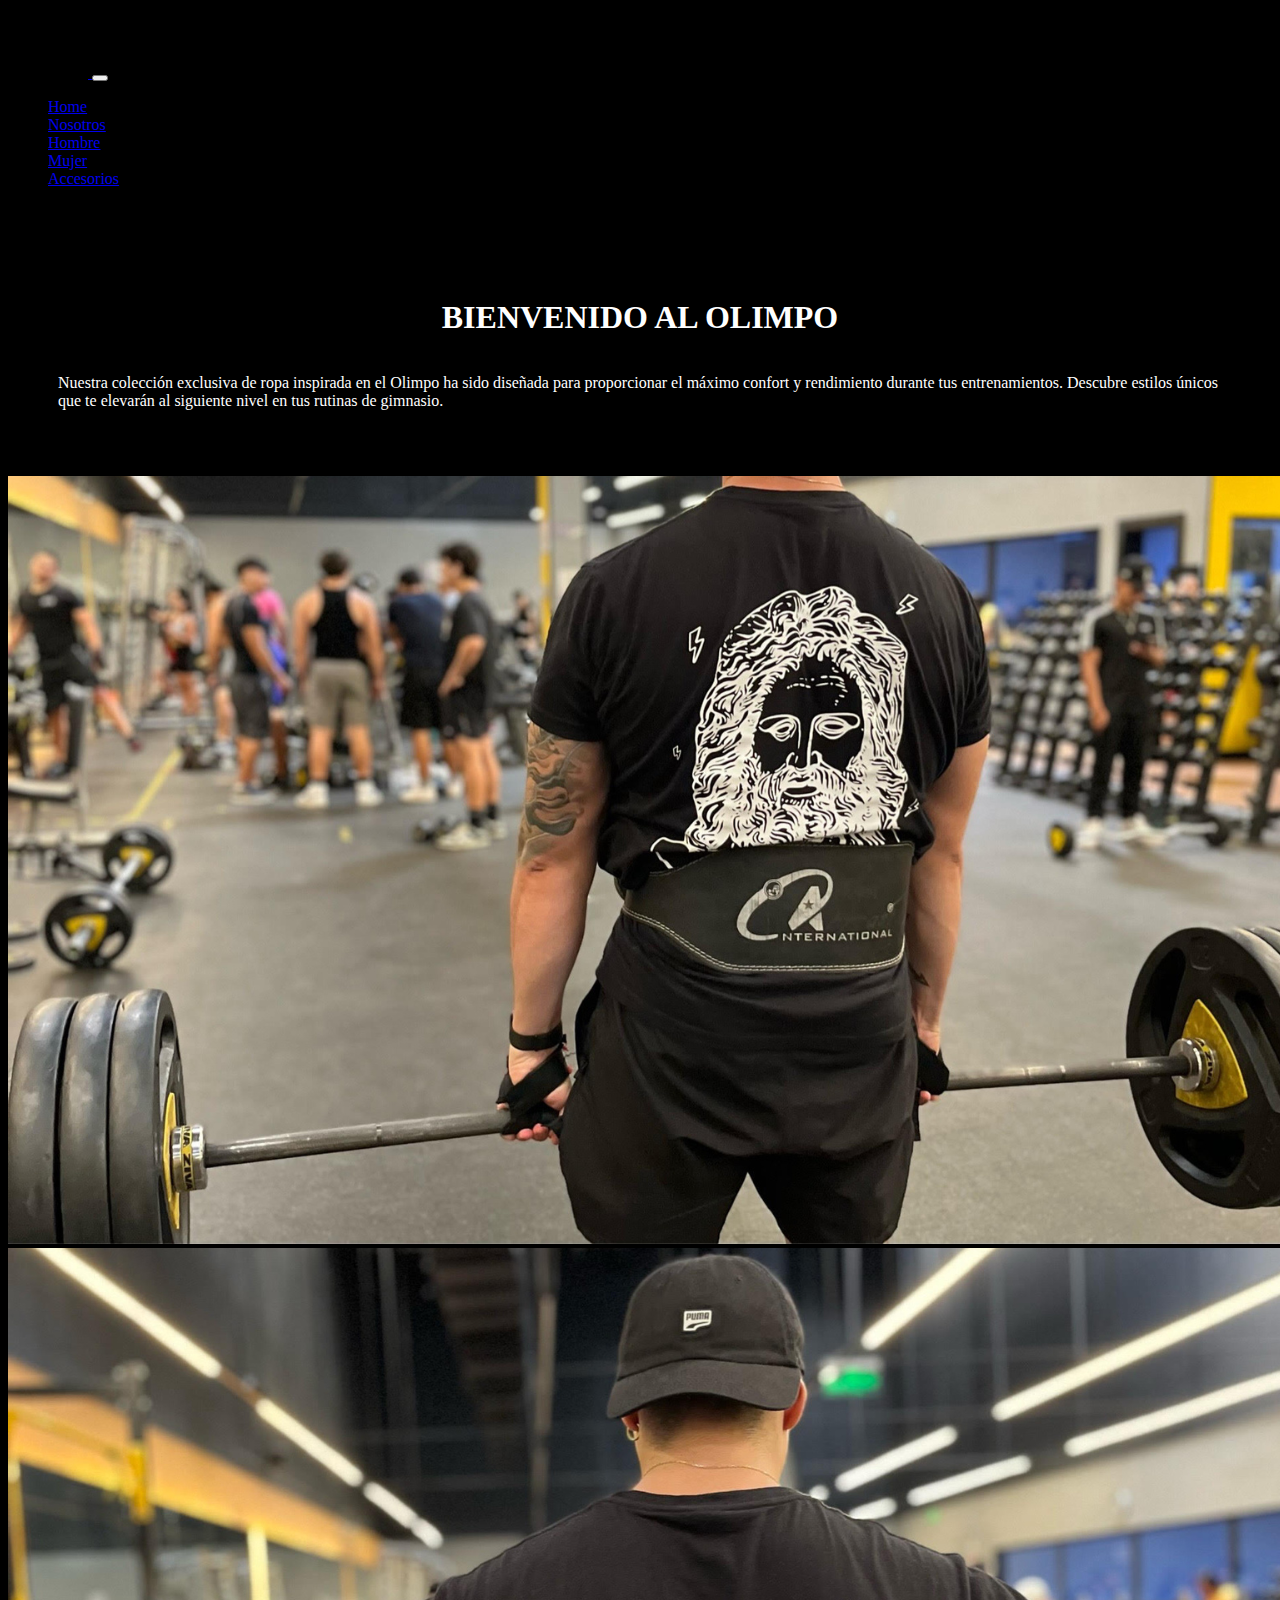
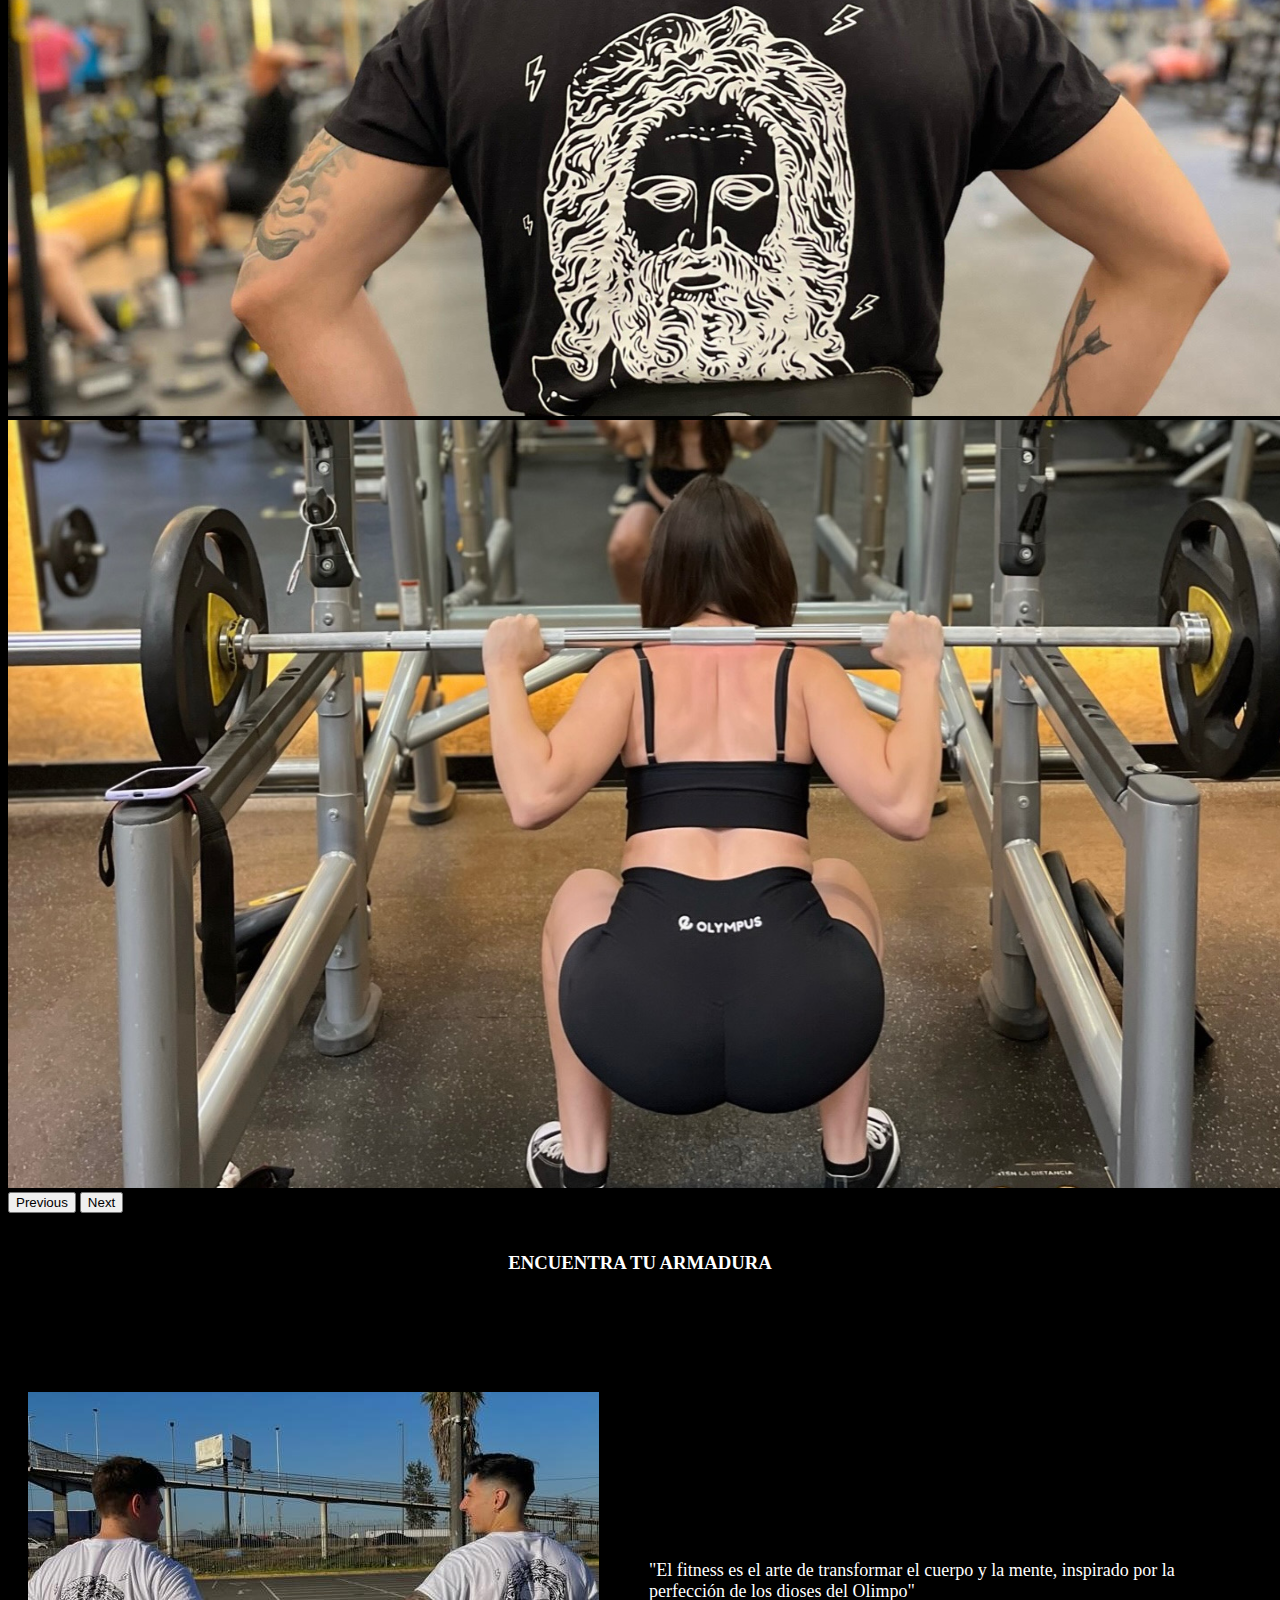
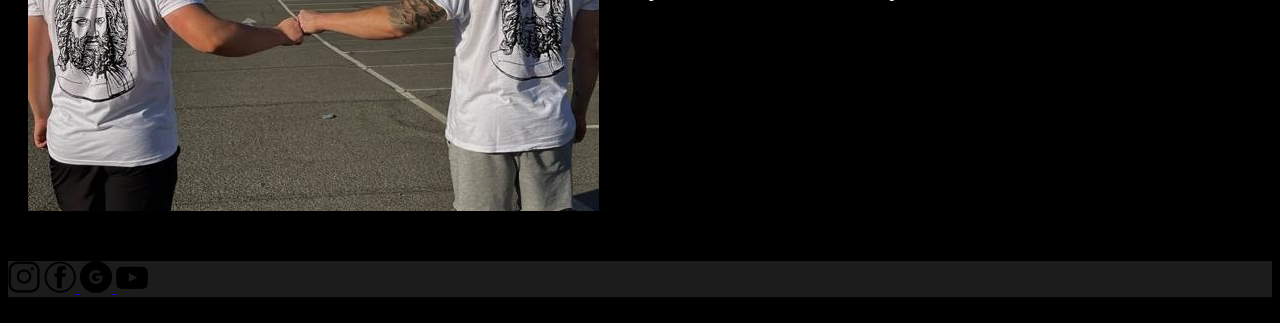
<file: index.html>
<!DOCTYPE html>
<html lang="en">
<head>
    <meta charset="UTF-8">
    <meta name="viewport" content="width=device-width, initial-scale=1.0">
    <title>Olympus</title>
    <meta name="description" content="Ropa enfocada para el deporte">
    <meta name="keywords" content="deporte, ropa, gym, estilo">
    <link rel="icon" href="./img/android-chrome-512x512.png">
    <!-- boostrap -->
    <link href="https://cdn.jsdelivr.net/npm/bootstrap@5.3.0/dist/css/bootstrap.min.css" rel="stylesheet" integrity="sha384-9ndCyUaIbzAi2FUVXJi0CjmCapSmO7SnpJef0486qhLnuZ2cdeRhO02iuK6FUUVM" crossorigin="anonymous">
    <link rel="stylesheet" href="./sass/main.css">
    <link
    rel="stylesheet"
    href="https://cdnjs.cloudflare.com/ajax/libs/animate.css/4.1.1/animate.min.css"
  />
 
  

</head>
<body class="fondo">
  <nav class="navbar navbar-expand-lg bg-body-tertiary">
    <div class="container-fluid">
      <a class="navbar-brand" href="#">
        <img src="./img/OLYMPUS EDITABLE-SIN SLOGAN FONOD TRANSPARENTE 1.png" alt="Logo Olympus" width="80" height="70">
      </a>
      <button class="navbar-toggler" type="button" data-bs-toggle="collapse" data-bs-target="#navbarSupportedContent" aria-controls="navbarSupportedContent" aria-expanded="false" aria-label="Toggle navigation">
        <span class="navbar-toggler-icon"></span>
      </button>
      <div class="collapse navbar-collapse" id="navbarSupportedContent">
        <ul class="navbar-nav me-auto mb-2 mb-lg-0">
          <li class="nav-item">
            <a class="nav-link active" aria-current="page" href="#">Home</a>
          </li>
          <li class="nav-item">
            <a class="nav-link" href="./pages/Nosotros.html">Nosotros</a>
          </li>
          <li class="nav-item">
            <a class="nav-link" href="./pages/Hombre.html">Hombre</a>
          </li>
          <li class="nav-item">
            <a class="nav-link" href="./pages/Mujer.html">Mujer</a>
          </li>
          <li class="nav-item">
            <a class="nav-link" href="./pages/Acesorios.html">Accesorios</a>
          </li>
          
        </ul>
      </div>
    </div>
  </nav>

  <div class="text-principal">
    <h1  class="animate__animated animate__fadeInDown"> BIENVENIDO AL OLIMPO</h1>
    <p>Nuestra colección exclusiva de ropa inspirada en el Olimpo ha sido diseñada para proporcionar el máximo confort y rendimiento durante tus entrenamientos. Descubre estilos únicos que te elevarán al siguiente nivel en tus rutinas de gimnasio.</p>
  </div>
  

  <div id="carouselExampleAutoplaying" class="carousel slide" data-bs-ride="carousel">
    <div class="carousel-inner">
      <div class="carousel-item active">
        <img src="./img/carrusel1.png" class="d-block w-100" alt="...">
      </div>
      <div class="carousel-item">
        <img src="img/carrusel2.png" class="d-block w-100" alt="...">
      </div>
      <div class="carousel-item">
        <img src="img/carrusel3.png" class="d-block w-100" alt="...">
      </div>
    </div>
    <button class="carousel-control-prev" type="button" data-bs-target="#carouselExampleAutoplaying" data-bs-slide="prev">
      <span class="carousel-control-prev-icon" aria-hidden="true"></span>
      <span class="visually-hidden">Previous</span>
    </button>
    <button class="carousel-control-next" type="button" data-bs-target="#carouselExampleAutoplaying" data-bs-slide="next">
      <span class="carousel-control-next-icon" aria-hidden="true"></span>
      <span class="visually-hidden">Next</span>
    </button>
  </div>
  <div class="titulo-polera-zeus">
    <h3>ENCUENTRA TU ARMADURA</h3>
  </div>
  <div class="polera-zeus">
    <div class="parrafo-polera">
      <p>"El fitness es el arte de transformar el cuerpo y la mente, inspirado por la perfección de los dioses del Olimpo"</p>
  
    </div>
    <img src="./img/polera-zeus.jpeg"
    class="animate__animated animate__fadeInDown" alt="">
  </div>
  <footer class="text-center" style="background-color: rgba(128, 126, 127, 0.219);">
    <div class="container p-0 pb-0">
      <section class="mb-0">
        
        <a class="btn btn-outline-light btn-floating m-1" href="https://instagram.com/olympuschile?igshid=MzRlODBiNWFlZA==" role="button"
          > <img src="./img/icono-instagram.png" alt=""
        ></a>
        <a class="btn btn-outline-light btn-floating m-1" href="#!" role="button">
          <img src="./img/icono-facebook.png" alt="">
        </a>
        <a class="btn btn-outline-light btn-floating m-1" href="./index.html" role="button">
          <img src="./img/icono-google.png" alt="">
        </a>
        <a class="btn btn-outline-light btn-floating m-1" href="https://youtu.be/brsE9O_Mgik" role="button">
          <img src="./img/icono-youtube.png" alt="">
        </a>
        <div class="text-center text-white p-3" style="background-color: rgb(0, 0, 0);">
          © 2023 Copyright: Olympus
        </div>
   </footer>    



  

 


  

 







    <script src="https://cdn.jsdelivr.net/npm/bootstrap@5.3.0/dist/js/bootstrap.bundle.min.js" integrity="sha384-geWF76RCwLtnZ8qwWowPQNguL3RmwHVBC9FhGdlKrxdiJJigb/j/68SIy3Te4Bkz" crossorigin="anonymous"></script>
    <script src="./js/main.js"></script>
</body>
</html>
</file>
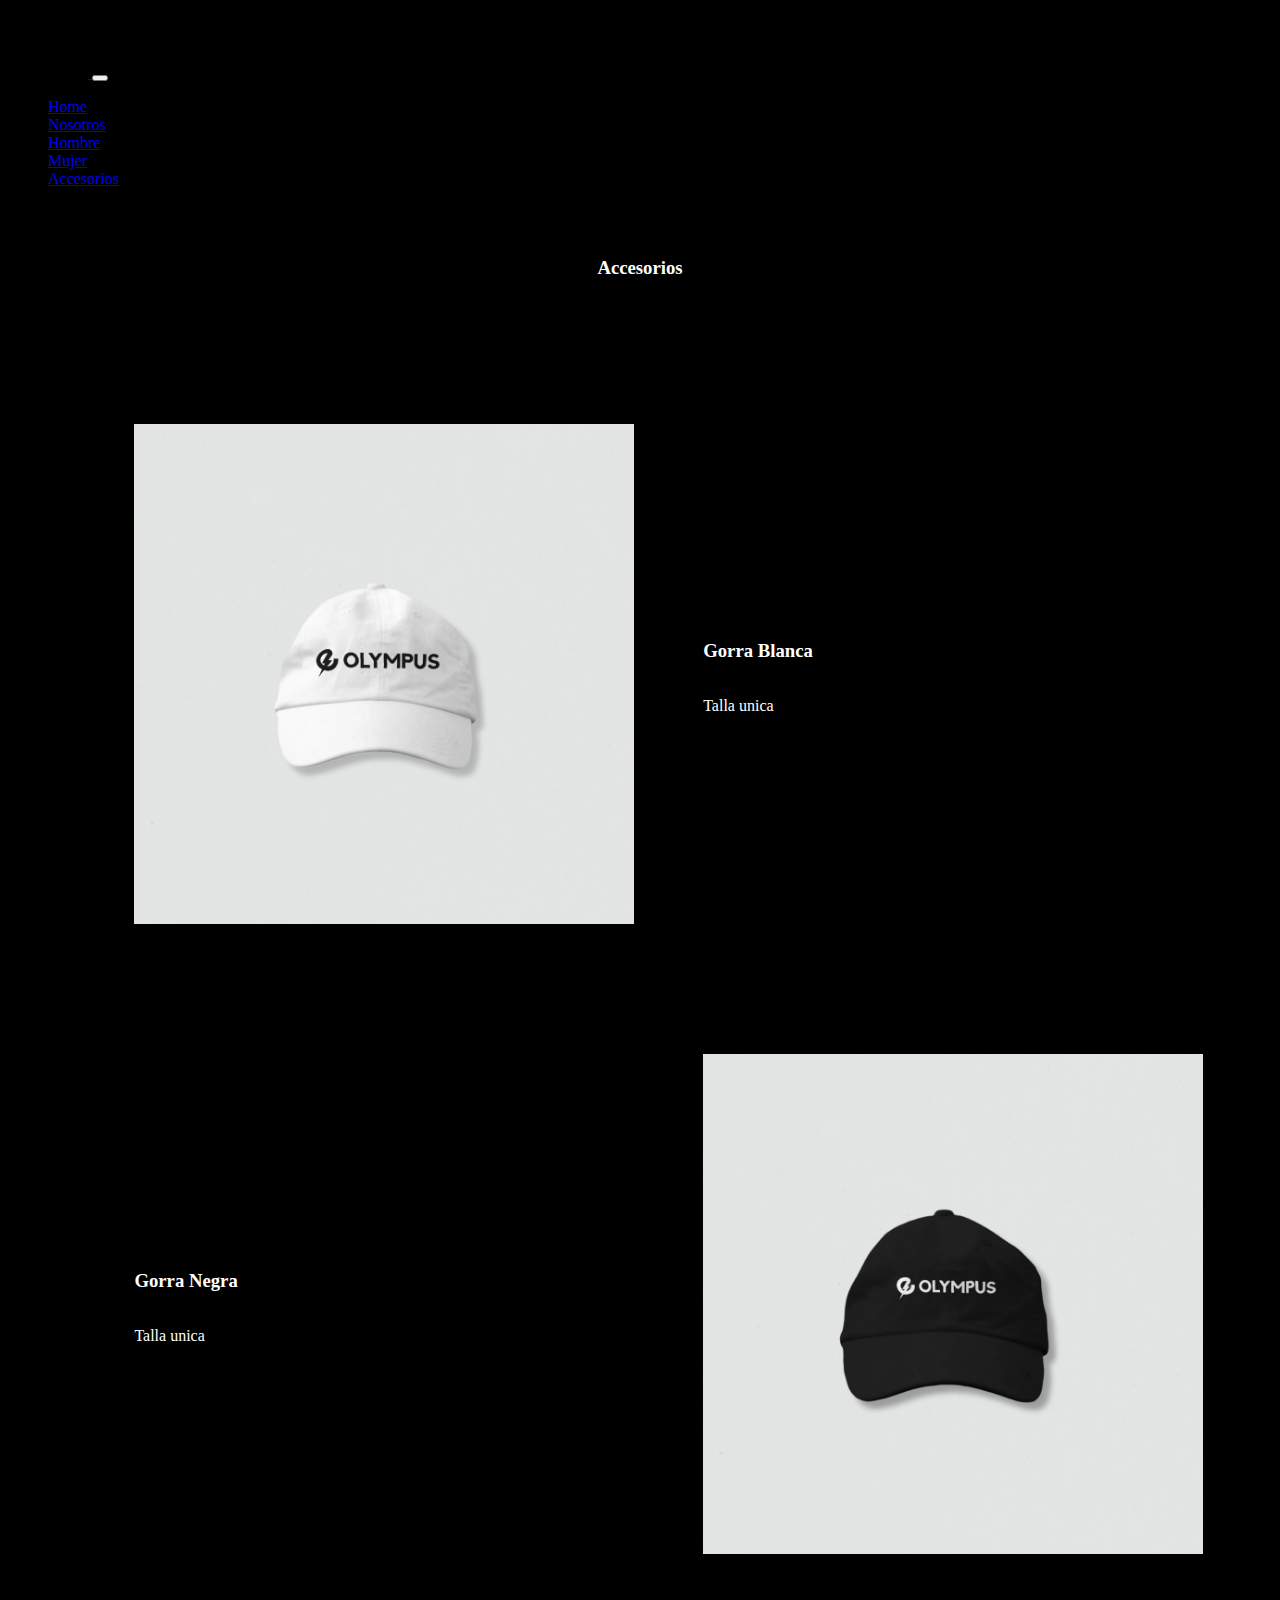
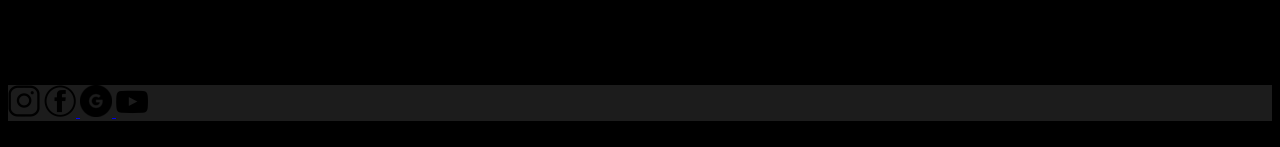
<file: pages/Acesorios.html>
<!DOCTYPE html>
<html lang="en">
<head>
    <meta charset="UTF-8">
    <meta name="viewport" content="width=device-width, initial-scale=1.0">
    <title>Olympus</title>
    <link rel="icon" href="../img/android-chrome-512x512.png">
    <meta name="description" content="Ropa enfocada para el deporte">
    <meta name="keywords" content="deporte, ropa, gym, estilo">
    <!-- boostrap -->
    <link href="https://cdn.jsdelivr.net/npm/bootstrap@5.3.0/dist/css/bootstrap.min.css" rel="stylesheet" integrity="sha384-9ndCyUaIbzAi2FUVXJi0CjmCapSmO7SnpJef0486qhLnuZ2cdeRhO02iuK6FUUVM" crossorigin="anonymous">
    <link rel="stylesheet" href="../sass/main.css">
</head>
<body class="fondo">
  <nav class="navbar navbar-expand-lg bg-body-tertiary">
    <div class="container-fluid">
      <a class="navbar-brand" href="../index.html">
        <img src="../img/OLYMPUS EDITABLE-SIN SLOGAN FONOD TRANSPARENTE 1.png" alt="Bootstrap" width="80" height="70">
      </a>
      <button class="navbar-toggler" type="button" data-bs-toggle="collapse" data-bs-target="#navbarSupportedContent" aria-controls="navbarSupportedContent" aria-expanded="false" aria-label="Toggle navigation">
        <span class="navbar-toggler-icon"></span>
      </button>
      <div class="collapse navbar-collapse" id="navbarSupportedContent">
        <ul class="navbar-nav me-auto mb-2 mb-lg-0">
          <li class="nav-item">
            <a class="nav-link active" aria-current="page" href="../index.html">Home</a>
          </li>
          <li class="nav-item">
            <a class="nav-link" href="./Nosotros.html">Nosotros</a>
          </li>
          <li class="nav-item">
            <a class="nav-link" href="./Hombre.html">Hombre</a>
          </li>
          <li class="nav-item">
            <a class="nav-link" href="./Mujer.html">Mujer</a>
          </li>
          <li class="nav-item">
            <a class="nav-link" href="./Acesorios.html">Accesorios</a>
          </li>
     
        </ul>
      </div>
    </div>
  </nav>
  <div class="titulo-accesorios">
    <h3>Accesorios</h3>
  </div>
  <section class="gorra-A">
    <div>
     <img src="../img/gorra-A.png" alt="">
    </div>
    <div class="text-gorra-A">
      <h3>Gorra Blanca</h3>
      <p>Talla unica</p>
    </div>
  </section>
  
  <section class="gorra-B">
    <div class="text-gorra-B">
     <h3>Gorra Negra</h3>
     <p>Talla unica</p>
    </div>
    <div>
      <img src="../img/gorra-B.png" alt="">
    </div>
  </section>
  




  <footer class="text-center" style="background-color: rgba(128, 126, 127, 0.219);">
    <div class="container p-0 pb-0">
      <section class="mb-0">
        
        <a class="btn btn-outline-light btn-floating m-1" href="https://instagram.com/olympuschile?igshid=MzRlODBiNWFlZA==" role="button"
          > <img src="../img/icono-instagram.png" alt=""
        ></a>
        <a class="btn btn-outline-light btn-floating m-1" href="#!" role="button">
          <img src="../img/icono-facebook.png" alt="">
        </a>
        <a class="btn btn-outline-light btn-floating m-1" href="./index.html" role="button">
          <img src="../img/icono-google.png" alt="">
        </a>
        <a class="btn btn-outline-light btn-floating m-1" href="https://youtu.be/brsE9O_Mgik" role="button">
          <img src="../img/icono-youtube.png" alt="">
        </a>
        <div class="text-center text-white p-3" style="background-color: rgb(0, 0, 0);">
          © 2023 Copyright: Olympus
        </div>
  </footer>
      
      
      
      
      
      
      
      
   <script src="https://cdn.jsdelivr.net/npm/bootstrap@5.3.0/dist/js/bootstrap.bundle.min.js" integrity="sha384-geWF76RCwLtnZ8qwWowPQNguL3RmwHVBC9FhGdlKrxdiJJigb/j/68SIy3Te4Bkz" crossorigin="anonymous"></script>
    
  </body>
  </html>
</file>
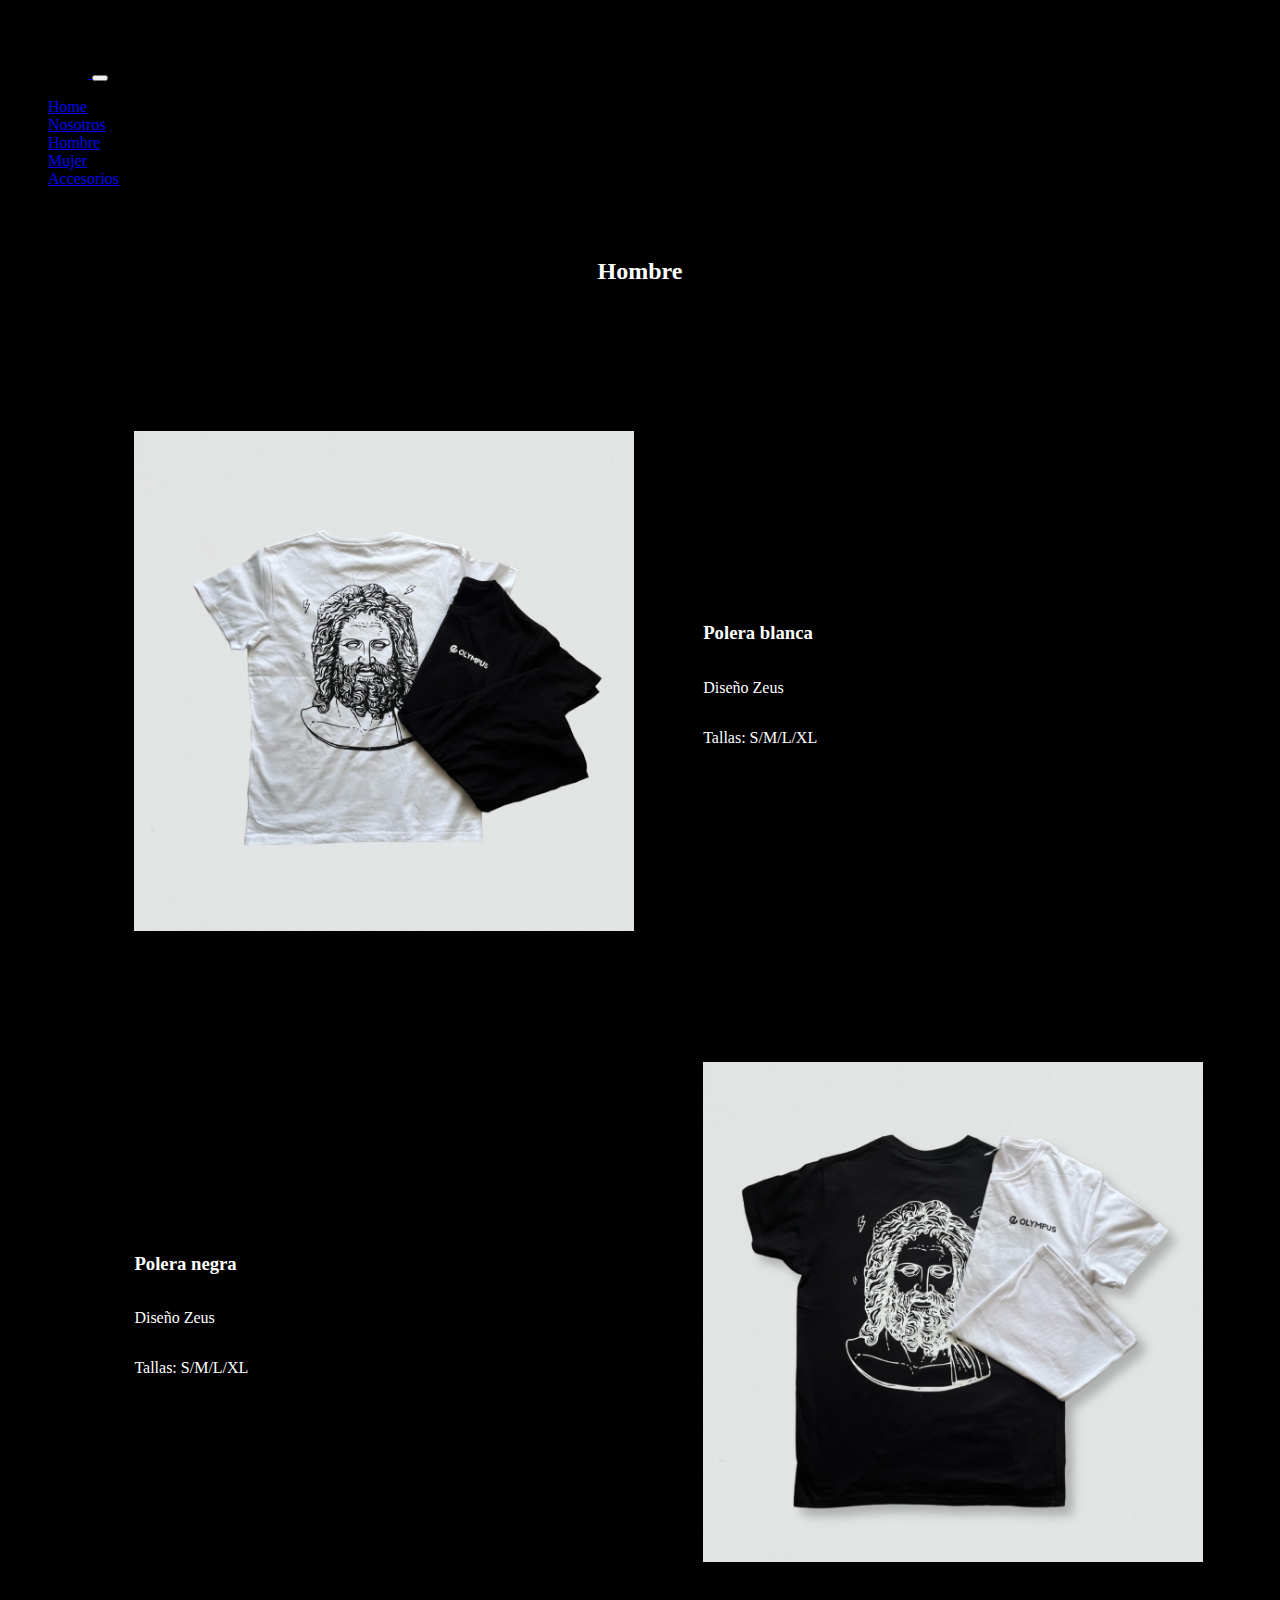
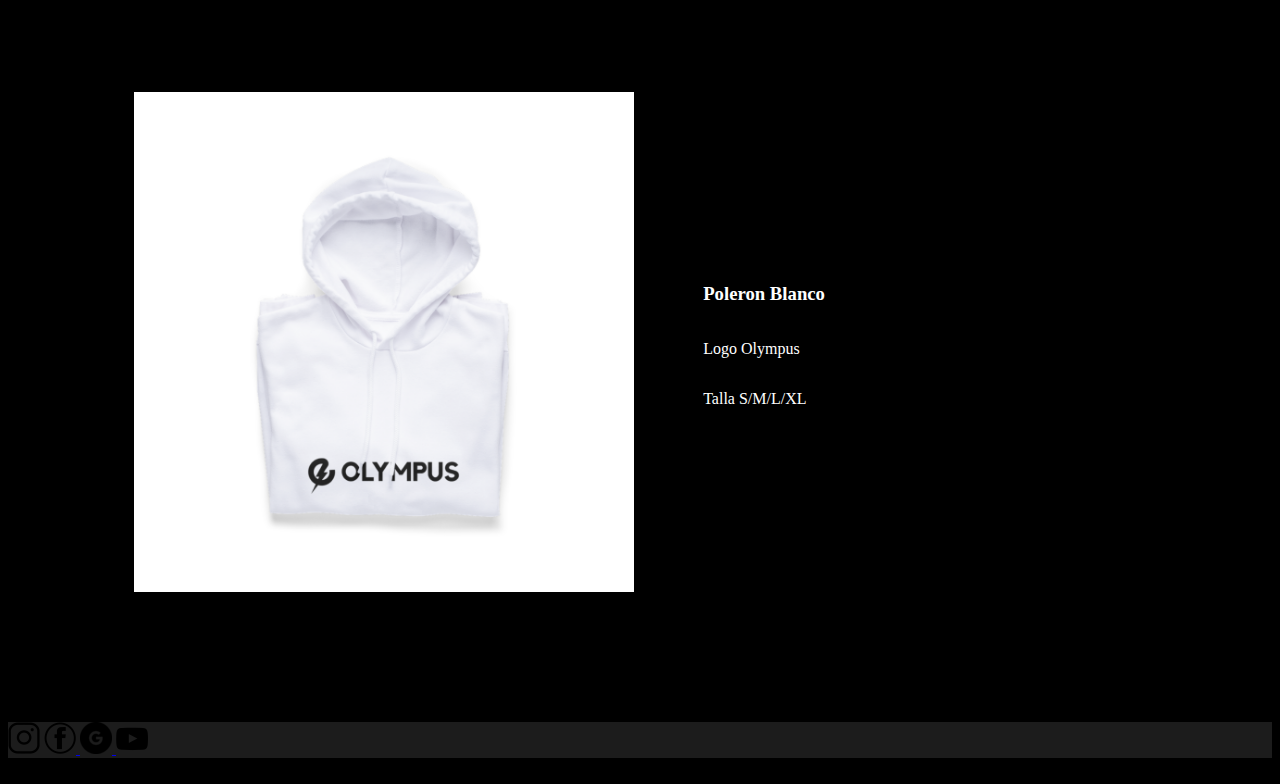
<file: pages/Hombre.html>
<!DOCTYPE html>
<html lang="en">
<head>
    <meta charset="UTF-8">
    <meta name="viewport" content="width=device-width, initial-scale=1.0">
    <title>Olympus</title>
    <link rel="icon" href="../img/android-chrome-512x512.png">
    <meta name="description" content="Ropa enfocada para el deporte">
    <meta name="keywords" content="deporte, ropa, gym, estilo">
    <!-- boostrap -->
    <link href="https://cdn.jsdelivr.net/npm/bootstrap@5.3.0/dist/css/bootstrap.min.css" rel="stylesheet" integrity="sha384-9ndCyUaIbzAi2FUVXJi0CjmCapSmO7SnpJef0486qhLnuZ2cdeRhO02iuK6FUUVM" crossorigin="anonymous">
    <link rel="stylesheet" href="../sass/main.css">
</head>
<body class="fondo">
  <nav class="navbar navbar-expand-lg bg-body-tertiary">
    <div class="container-fluid">
      <a class="navbar-brand" href="../index.html">
        <img src="../img/OLYMPUS EDITABLE-SIN SLOGAN FONOD TRANSPARENTE 1.png" alt="Bootstrap" width="80" height="70">
      </a>
      <button class="navbar-toggler" type="button" data-bs-toggle="collapse" data-bs-target="#navbarSupportedContent" aria-controls="navbarSupportedContent" aria-expanded="false" aria-label="Toggle navigation">
        <span class="navbar-toggler-icon"></span>
      </button>
      <div class="collapse navbar-collapse" id="navbarSupportedContent">
        <ul class="navbar-nav me-auto mb-2 mb-lg-0">
          <li class="nav-item">
            <a class="nav-link active" aria-current="page" href="../index.html">Home</a>
          </li>
          <li class="nav-item">
            <a class="nav-link" href="./Nosotros.html">Nosotros</a>
          </li>
          <li class="nav-item">
            <a class="nav-link" href="./Hombre.html">Hombre</a>
          </li>
          <li class="nav-item">
            <a class="nav-link" href="./Mujer.html">Mujer</a>
          </li>
          <li class="nav-item">
            <a class="nav-link" href="./Acesorios.html">Accesorios</a>
          </li>
     
        </ul>
      </div>
    </div>
  </nav>
  <div class="titulo-Hombre">
    <h2>Hombre</h2>
  </div>

  <section class="polera-blanca">
    <div>
     <img src="../img/polera-blanca.png" alt="">
    </div>
    <div class="text-polera-b">
      <h3>Polera blanca</h3>
      <p>Diseño Zeus </p>
      <P>Tallas: S/M/L/XL</P>
    </div>
  </section>
  
  <section class="polera-negra">
    <div class="text-polera-n">
    
      <h3>Polera negra</h3>
      <p>Diseño Zeus</p>
      <P>Tallas: S/M/L/XL</P>

    </div>
    <div>
      <img src="../img/polera-negra.png" alt="">
    </div>
  </section>
  
  <section class="poleron-blanco">
    <div>
      <img src="../img/poleron-blanco.png" alt="">
    </div>
    <div class="text-poleron-blanco">
      <h3>Poleron Blanco</h3>
      <p>Logo Olympus</p>
      <p>Talla S/M/L/XL</p>
    </div>
  </section>


  <footer class="text-center" style="background-color: rgba(128, 126, 127, 0.219);">
    <div class="container p-0 pb-0">
      <section class="mb-0">
        
        <a class="btn btn-outline-light btn-floating m-1" href="https://instagram.com/olympuschile?igshid=MzRlODBiNWFlZA==" role="button"
          > <img src="../img/icono-instagram.png" alt=""
        ></a>
        <a class="btn btn-outline-light btn-floating m-1" href="#!" role="button">
          <img src="../img/icono-facebook.png" alt="">
        </a>
        <a class="btn btn-outline-light btn-floating m-1" href="./index.html" role="button">
          <img src="../img/icono-google.png" alt="">
        </a>
        <a class="btn btn-outline-light btn-floating m-1" href="https://youtu.be/brsE9O_Mgik" role="button">
          <img src="../img/icono-youtube.png" alt="">
        </a>
        <div class="text-center text-white p-3" style="background-color: rgb(0, 0, 0);">
          © 2023 Copyright: Olympus
        </div>
  </footer>
      
      
      
      
      
      
      
      
   <script src="https://cdn.jsdelivr.net/npm/bootstrap@5.3.0/dist/js/bootstrap.bundle.min.js" integrity="sha384-geWF76RCwLtnZ8qwWowPQNguL3RmwHVBC9FhGdlKrxdiJJigb/j/68SIy3Te4Bkz" crossorigin="anonymous"></script>
    
  </body>
  </html>
</file>
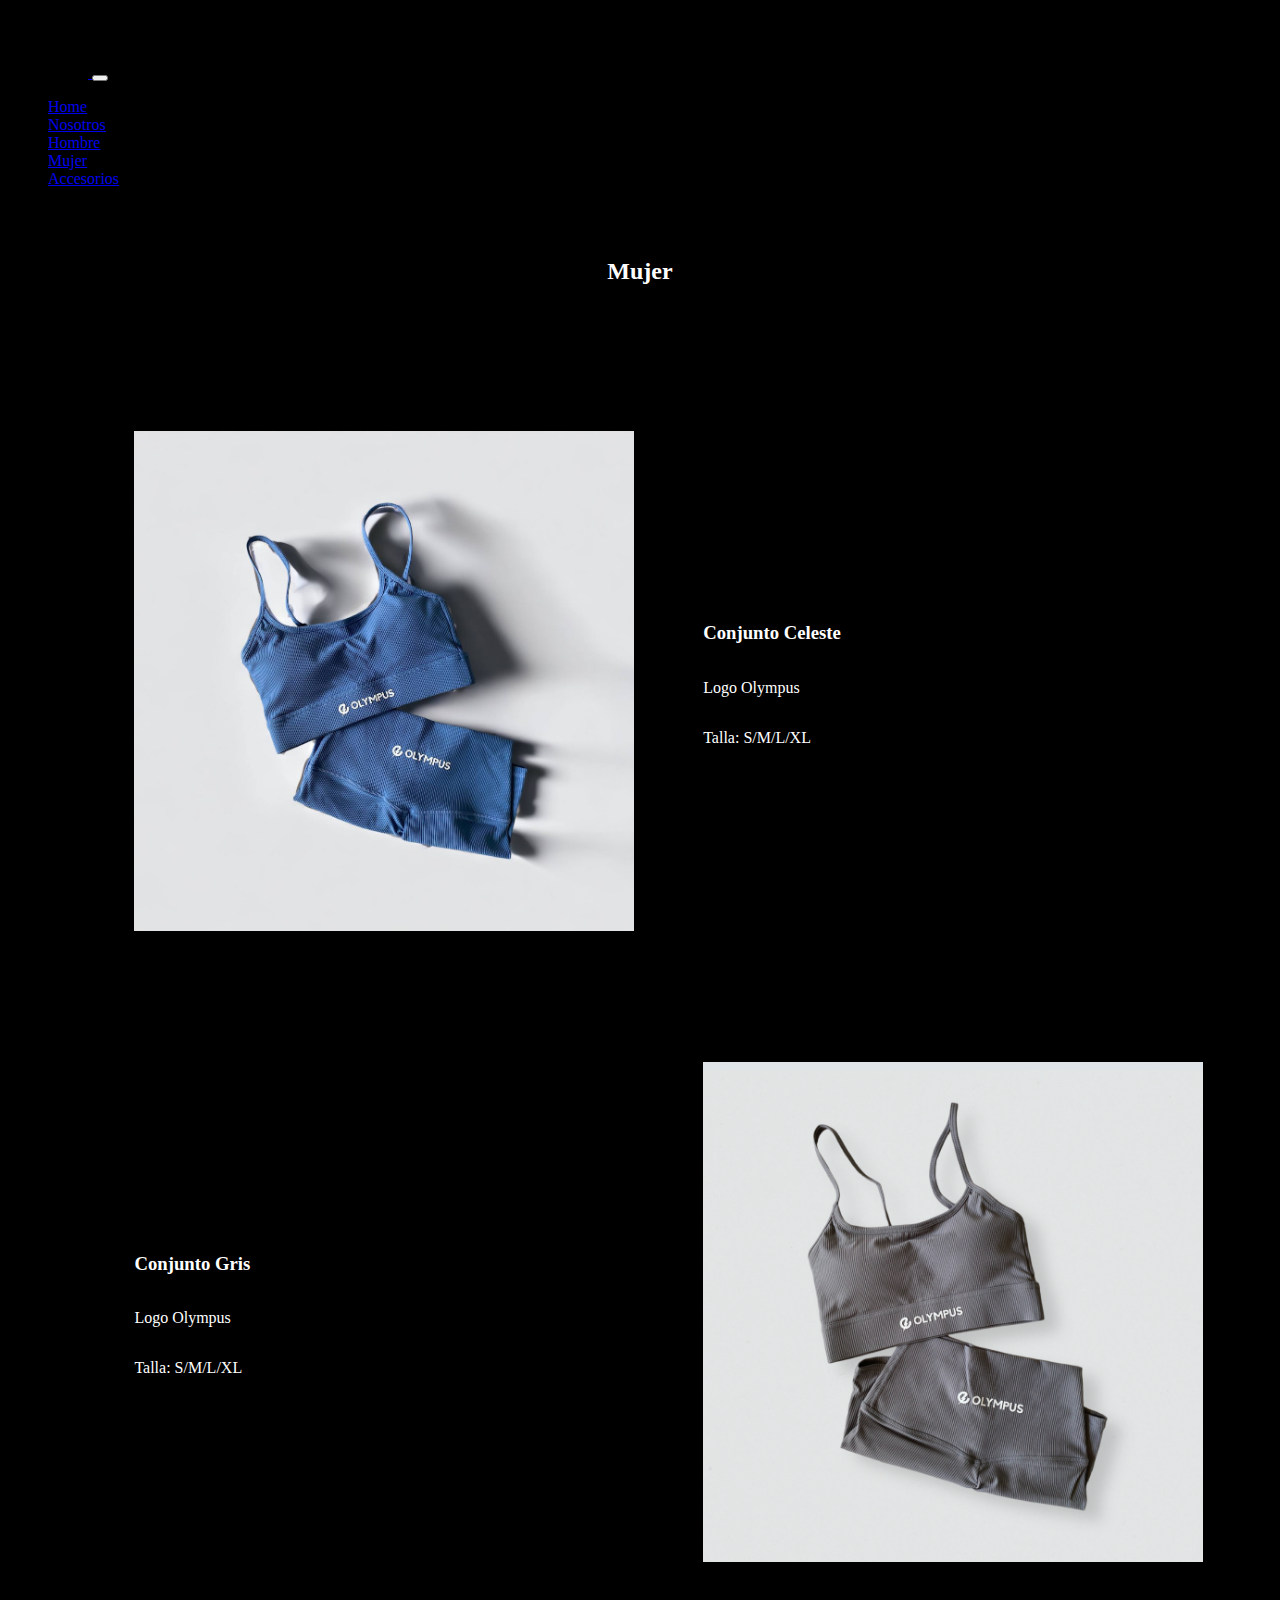
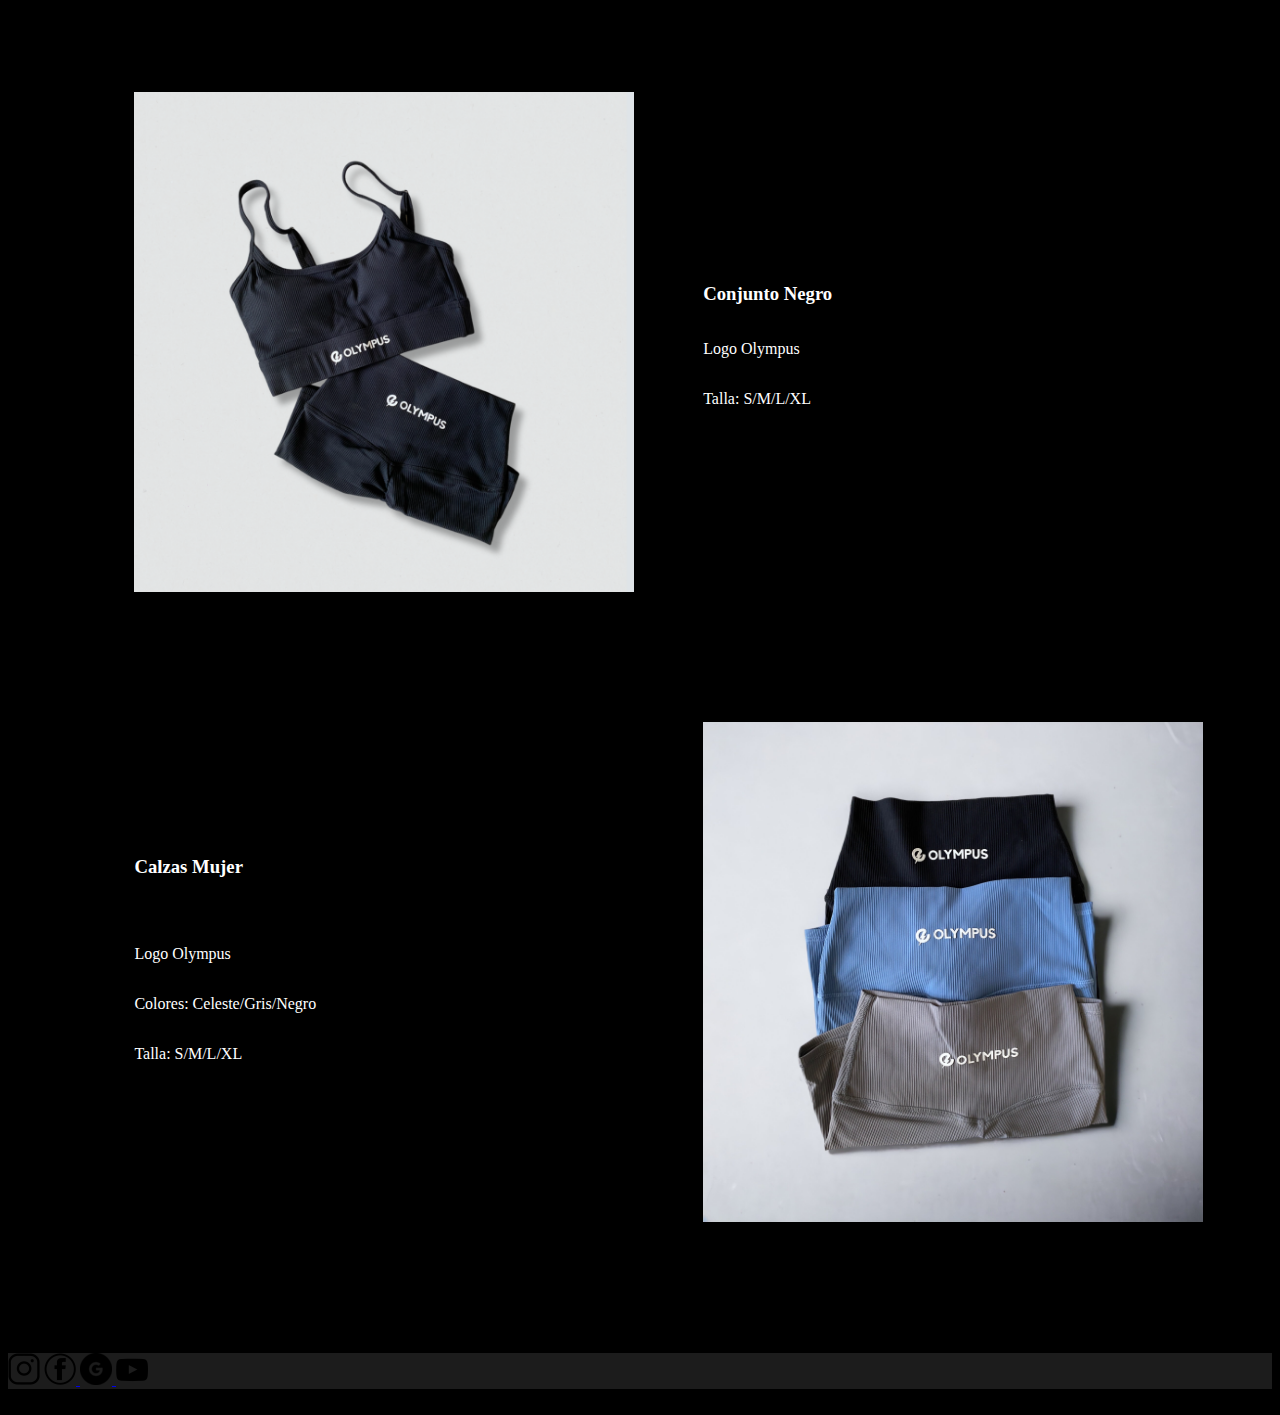
<file: pages/Mujer.html>
<!DOCTYPE html>
<html lang="en">
<head>
    <meta charset="UTF-8">
    <meta name="viewport" content="width=device-width, initial-scale=1.0">
    <title>Olympus</title>
    <link rel="icon" href="../img/android-chrome-512x512.png">
    <meta name="description" content="Ropa enfocada para el deporte">
    <meta name="keywords" content="deporte, ropa, gym, estilo">
    <!-- boostrap -->
    <link href="https://cdn.jsdelivr.net/npm/bootstrap@5.3.0/dist/css/bootstrap.min.css" rel="stylesheet" integrity="sha384-9ndCyUaIbzAi2FUVXJi0CjmCapSmO7SnpJef0486qhLnuZ2cdeRhO02iuK6FUUVM" crossorigin="anonymous">
    <link rel="stylesheet" href="../sass/main.css">
</head>
<body class="fondo">
  <nav class="navbar navbar-expand-lg bg-body-tertiary">
    <div class="container-fluid">
      <a class="navbar-brand" href="../index.html">
        <img src="../img/OLYMPUS EDITABLE-SIN SLOGAN FONOD TRANSPARENTE 1.png" alt="Bootstrap" width="80" height="70">
      </a>
      <button class="navbar-toggler" type="button" data-bs-toggle="collapse" data-bs-target="#navbarSupportedContent" aria-controls="navbarSupportedContent" aria-expanded="false" aria-label="Toggle navigation">
        <span class="navbar-toggler-icon"></span>
      </button>
      <div class="collapse navbar-collapse" id="navbarSupportedContent">
        <ul class="navbar-nav me-auto mb-2 mb-lg-0">
          <li class="nav-item">
            <a class="nav-link active" aria-current="page" href="../index.html">Home</a>
          </li>
          <li class="nav-item">
            <a class="nav-link" href="./Nosotros.html">Nosotros</a>
          </li>
          <li class="nav-item">
            <a class="nav-link" href="./Hombre.html">Hombre</a>
          </li>
          <li class="nav-item">
            <a class="nav-link" href="./Mujer.html">Mujer</a>
          </li>
          <li class="nav-item">
            <a class="nav-link" href="./Acesorios.html">Accesorios</a>
          </li>
     
        </ul>
      </div>
    </div>
  </nav>
  <div class="titulo-mujer">
    <h2>Mujer</h2>
  </div>
<section class="conjunto-celeste">
  <div>
   <img src="../img/Conjunto-celeste.JPG" alt="">
  </div>
  <div class="text-conjunto">
    <h3>Conjunto Celeste</h3>
    <p>Logo Olympus</p>
    <p>Talla: S/M/L/XL</p>
  </div>
</section>

<section class="conjunto-gris">
  <div class="text-conjunto-gris">
    <h3>Conjunto Gris</h3>
    <p>Logo Olympus</p>
    <p>Talla: S/M/L/XL</p>
  </div>
  <div>
    <img src="../img/conjunto-gris.png" alt="">
  </div>
</section>

<section class="conjunto-negro">
  <div>
    <img src="../img/conjunto-negro.png" alt="">
  </div>
  <div class="text-conjunto-negro">
    <h3>Conjunto Negro</h3>
    <p>Logo Olympus</p>
    <p>Talla: S/M/L/XL</p>
  </div>
</section>

<section class="Calzas-mujer">
  <div class="text-calzas">
    <h3>Calzas Mujer</h3>
    <p><p>Logo Olympus</p>
    <p>Colores: Celeste/Gris/Negro</p>
    <p>Talla: S/M/L/XL</p></p>
  </div>
  <div>
    <img src="../img/Calzas-mujer.JPG" alt="">
  </div>
</section>



  <footer class="text-center" style="background-color: rgba(128, 126, 127, 0.219);">
    <div class="container p-0 pb-0">
      <section class="mb-0">
        
        <a class="btn btn-outline-light btn-floating m-1" href="https://instagram.com/olympuschile?igshid=MzRlODBiNWFlZA==" role="button"
          > <img src="../img/icono-instagram.png" alt=""
        ></a>
        <a class="btn btn-outline-light btn-floating m-1" href="#!" role="button">
          <img src="../img/icono-facebook.png" alt="">
        </a>
        <a class="btn btn-outline-light btn-floating m-1" href="./index.html" role="button">
          <img src="../img/icono-google.png" alt="">
        </a>
        <a class="btn btn-outline-light btn-floating m-1" href="https://youtu.be/brsE9O_Mgik" role="button">
          <img src="../img/icono-youtube.png" alt="">
        </a>
        <div class="text-center text-white p-3" style="background-color: rgb(0, 0, 0);">
          © 2023 Copyright: Olympus
        </div>
  </footer>
      
      
      
      
      
      
      
      
   <script src="https://cdn.jsdelivr.net/npm/bootstrap@5.3.0/dist/js/bootstrap.bundle.min.js" integrity="sha384-geWF76RCwLtnZ8qwWowPQNguL3RmwHVBC9FhGdlKrxdiJJigb/j/68SIy3Te4Bkz" crossorigin="anonymous"></script>
    
  </body>
  </html>
</file>
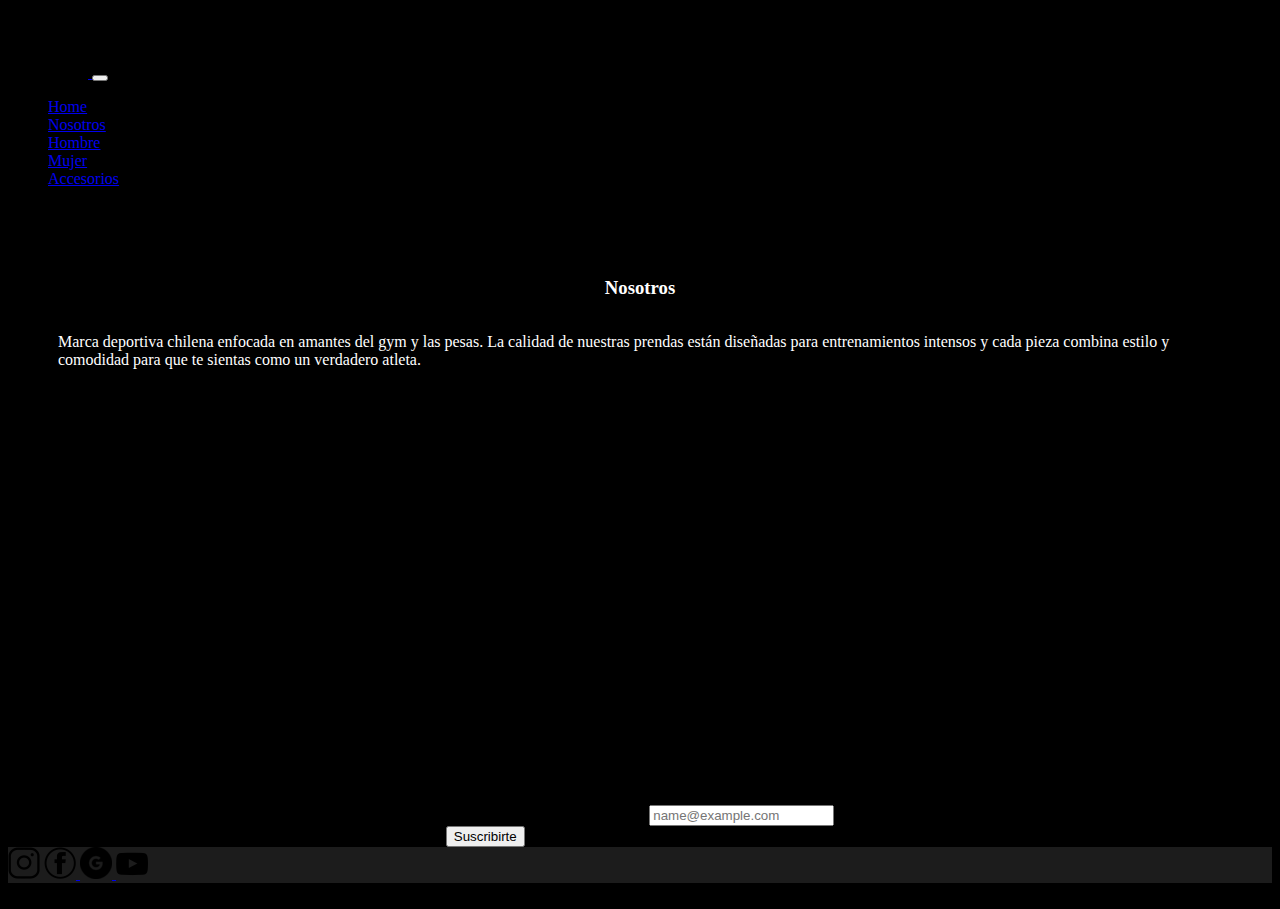
<file: pages/Nosotros.html>
<!DOCTYPE html>
<html lang="en">
<head>
    <meta charset="UTF-8">
    <meta name="viewport" content="width=device-width, initial-scale=1.0">
    <title>Olympus</title>
    <link rel="icon" href="../img/android-chrome-512x512.png">
    <meta name="description" content="Ropa enfocada para el deporte">
    <meta name="keywords" content="deporte, ropa, gym, estilo">
    <!-- boostrap -->
    <link href="https://cdn.jsdelivr.net/npm/bootstrap@5.3.0/dist/css/bootstrap.min.css" rel="stylesheet" integrity="sha384-9ndCyUaIbzAi2FUVXJi0CjmCapSmO7SnpJef0486qhLnuZ2cdeRhO02iuK6FUUVM" crossorigin="anonymous">
    <link rel="stylesheet" href="../sass/main.css">
</head>
<body class="fondo">
  <nav class="navbar navbar-expand-lg bg-body-tertiary">
    <div class="container-fluid">
      <a class="navbar-brand" href="../index.html">
        <img src="../img/OLYMPUS EDITABLE-SIN SLOGAN FONOD TRANSPARENTE 1.png" alt="Bootstrap" width="80" height="70">
      </a>
      <button class="navbar-toggler" type="button" data-bs-toggle="collapse" data-bs-target="#navbarSupportedContent" aria-controls="navbarSupportedContent" aria-expanded="false" aria-label="Toggle navigation">
        <span class="navbar-toggler-icon"></span>
      </button>
      <div class="collapse navbar-collapse" id="navbarSupportedContent">
        <ul class="navbar-nav me-auto mb-2 mb-lg-0">
          <li class="nav-item">
            <a class="nav-link active" aria-current="page" href="../index.html">Home</a>
          </li>
          <li class="nav-item">
            <a class="nav-link" href="./Nosotros.html">Nosotros</a>
          </li>
          <li class="nav-item">
            <a class="nav-link" href="./Hombre.html">Hombre</a>
          </li>
          <li class="nav-item">
            <a class="nav-link" href="./Mujer.html">Mujer</a>
          </li>
          <li class="nav-item">
            <a class="nav-link" href="./Acesorios.html">Accesorios</a>
          </li>
     
        </ul>
      </div>
    </div>
  </nav>
  <section class="nosotros">
    <h3>Nosotros</h3>
    <p>Marca deportiva chilena enfocada en amantes del gym y las pesas. La calidad de nuestras prendas están diseñadas para entrenamientos intensos y cada pieza combina estilo y comodidad para que te sientas como un verdadero atleta.</p>
</section>
  <div class="Newsletter">
        <iframe width="100%" height="350" src="https://www.youtube.com/embed/brsE9O_Mgik?controls=0&amp;autoplay=1" title="YouTube video player" frameborder="0" allow="accelerometer; autoplay; clipboard-write; encrypted-media; gyroscope; picture-in-picture; web-share" allowfullscreen></iframe>

    <div class="col-5">
      <div class="mb-3">
        <label for="exampleFormControlInput1" class="form-label text-white">Suscribite a nuestro Newsletter</label>
        <input type="email" class="form-control" id="exampleFormControlInput1" placeholder="name@example.com">
      </div>
      <div class="col-auto">
        <button type="submit" class="btn btn-primary mb-5">Suscribirte</button>
      </div>
    </div>
  </div>
  <footer class="text-center" style="background-color: rgba(128, 126, 127, 0.219);">
    <div class="container p-0 pb-0">
      <section class="mb-0">
        
        <a class="btn btn-outline-light btn-floating m-1" href="https://instagram.com/olympuschile?igshid=MzRlODBiNWFlZA==" role="button"
          > <img src="../img/icono-instagram.png" alt=""
        ></a>
        <a class="btn btn-outline-light btn-floating m-1" href="#!" role="button">
          <img src="../img/icono-facebook.png" alt="">
        </a>
        <a class="btn btn-outline-light btn-floating m-1" href="./index.html" role="button">
          <img src="../img/icono-google.png" alt="">
        </a>
        <a class="btn btn-outline-light btn-floating m-1" href="https://youtu.be/brsE9O_Mgik" role="button">
          <img src="../img/icono-youtube.png" alt="">
        </a>
        <div class="text-center text-white p-3" style="background-color: rgb(0, 0, 0);">
          © 2023 Copyright: Olympus
        </div>
      </footer>
      
      
      
      
      
      
      
      
      
      
      
      
      
      
      
      
      
      
      
      
      
      
      <script src="https://cdn.jsdelivr.net/npm/bootstrap@5.3.0/dist/js/bootstrap.bundle.min.js" integrity="sha384-geWF76RCwLtnZ8qwWowPQNguL3RmwHVBC9FhGdlKrxdiJJigb/j/68SIy3Te4Bkz" crossorigin="anonymous"></script>
    
</body>
</html>
</file>
<file: sass/main.css>
.fondo {
  background-color: black;
}

.text-principal {
  color: white;
  display: flex;
  flex-direction: column;
  align-items: center;
  margin-top: 40px;
  padding: 50px;
}

.animate__animated.animate__fadeInDown {
  --animate-duration: 5s;
}

.titulo-polera-zeus {
  display: flex;
  justify-content: center;
  color: white;
  margin-top: 20px;
}

.polera-zeus {
  margin-top: 100px;
  display: flex;
  flex-direction: row-reverse;
  margin-bottom: 50px;
}

.parrafo-polera {
  color: white;
  margin-top: 100px;
  padding: 50px;
  font-size: large;
}

.polera-zeus img {
  margin-left: 20px;
}

.nosotros {
  color: white;
  display: flex;
  flex-direction: column;
  align-items: center;
  margin-bottom: 20px;
  margin-top: 20px;
  padding: 50px;
}

.Newsletter {
  display: flex;
  justify-content: center;
  flex-direction: column;
  align-items: center;
}

.titulo-Hombre {
  color: white;
  margin-top: 50px;
  display: flex;
  justify-content: center;
}

.polera-blanca {
  color: white;
  display: grid;
  grid-template-columns: 1fr 1fr;
  margin-left: 10%;
  margin-top: 10%;
}

.text-polera-b {
  display: flex;
  flex-direction: column;
  justify-content: center;
  color: white;
}

.polera-blanca img {
  width: 500px;
  height: 500px;
}

.polera-negra {
  color: white;
  display: grid;
  grid-template-columns: 1fr 1fr;
  margin-left: 10%;
  margin-top: 10%;
}

.text-polera-n {
  display: flex;
  flex-direction: column;
  justify-content: center;
  color: white;
}

.polera-negra img {
  width: 500px;
  height: 500px;
}

.poleron-blanco {
  color: white;
  display: grid;
  grid-template-columns: 1fr 1fr;
  margin-left: 10%;
  margin-top: 10%;
  margin-bottom: 10%;
}

.text-poleron-blanco {
  display: flex;
  flex-direction: column;
  justify-content: center;
  color: white;
}

.poleron-blanco img {
  width: 500px;
  height: 500px;
}

.titulo-mujer {
  color: white;
  margin-top: 50px;
  display: flex;
  justify-content: center;
}

.conjunto-celeste {
  color: white;
  display: grid;
  grid-template-columns: 1fr 1fr;
  margin-left: 10%;
  margin-top: 10%;
}

.text-conjunto {
  display: flex;
  flex-direction: column;
  justify-content: center;
  color: white;
}

.conjunto-celeste img {
  width: 500px;
  height: 500px;
}

.conjunto-gris {
  color: white;
  display: grid;
  grid-template-columns: 1fr 1fr;
  margin-left: 10%;
  margin-top: 10%;
}

.conjunto-gris img {
  width: 500px;
  height: 500px;
}

.text-conjunto-gris {
  display: flex;
  flex-direction: column;
  justify-content: center;
}

.conjunto-negro {
  color: white;
  display: grid;
  grid-template-columns: 1fr 1fr;
  margin-left: 10%;
  margin-top: 10%;
}

.text-conjunto-negro {
  display: flex;
  flex-direction: column;
  justify-content: center;
  color: white;
}

.conjunto-negro img {
  width: 500px;
  height: 500px;
}

.Calzas-mujer {
  color: white;
  display: grid;
  grid-template-columns: 1fr 1fr;
  margin-left: 10%;
  margin-top: 10%;
  margin-bottom: 10%;
}

.Calzas-mujer img {
  width: 500px;
  height: 500px;
}

.text-calzas {
  display: flex;
  flex-direction: column;
  justify-content: center;
}

.titulo-accesorios {
  color: white;
  margin-top: 50px;
  display: flex;
  justify-content: center;
}

.gorra-A {
  color: white;
  display: grid;
  grid-template-columns: 1fr 1fr;
  margin-left: 10%;
  margin-top: 10%;
}

.text-gorra-A {
  display: flex;
  flex-direction: column;
  justify-content: center;
  color: white;
}

.gorra-A img {
  width: 500px;
  height: 500px;
}

.gorra-B {
  color: white;
  display: grid;
  grid-template-columns: 1fr 1fr;
  margin-left: 10%;
  margin-top: 10%;
  margin-bottom: 10%;
}

.text-gorra-B {
  display: flex;
  flex-direction: column;
  justify-content: center;
  color: white;
  text-decoration: none;
}

.gorra-B img {
  width: 500px;
  height: 500px;
}

@media (max-width: 420px) {
  /*pagina principal*/
  .fondo {
    background-color: black;
  }
  .text-principal {
    color: white;
    display: flex;
    padding: 10px;
    font-size: medium;
  }
  .animate__animated.animate__fadeInDown {
    --animate-duration: 5s;
    padding: 10px;
  }
  .titulo-polera-zeus {
    display: flex;
    justify-content: center;
    color: white;
    margin-top: 20px;
    padding: 0px;
    font-size: small;
  }
  .polera-zeus {
    margin-top: 20px;
    display: flex;
    flex-direction: column;
    flex-direction: column-reverse;
    margin: 0px;
  }
  .polera-zeus img {
    margin: 0px;
  }
  .parrafo-polera {
    color: white;
    margin: 0px;
    font-size: medium;
    padding: 10px;
  }
  .animate__animated .animate__fadeInDown img {
    width: 100%;
    height: 100%;
    padding: 0px;
    margin: 10px;
  }
  /*pagina nosotros*/
  .nosotros {
    color: white;
    display: flex;
    flex-direction: column;
    align-items: center;
    margin-bottom: 20px;
    margin-top: 20px;
    padding: 50px;
  }
  .Newsletter {
    display: flex;
  }
  /*media pagina hombre*/
  .polera-blanca {
    color: white;
    display: grid;
    grid-template-columns: 1fr 1fr;
    margin-left: 10%;
    margin-top: 10%;
    margin-bottom: 10%;
  }
  .text-polera-b {
    display: flex;
    flex-direction: column;
    justify-content: center;
    color: white;
    margin-left: 10px;
    font-size: small;
  }
  .polera-blanca img {
    width: 100%;
    height: 100%;
  }
  .polera-negra {
    color: white;
    display: grid;
    grid-template-columns: 1fr 1fr;
    margin-left: 10%;
    margin-top: 10%;
    margin-bottom: 10%;
  }
  .text-polera-n {
    display: flex;
    flex-direction: column;
    justify-content: center;
    color: white;
    margin-right: 10px;
    font-size: small;
  }
  .polera-negra img {
    width: 100%;
    height: 100%;
  }
  .poleron-blanco {
    color: white;
    display: grid;
    grid-template-columns: 1fr 1fr;
    margin-left: 10%;
    margin-top: 10%;
    margin-bottom: 10%;
  }
  .text-poleron-blanco {
    display: flex;
    flex-direction: column;
    justify-content: center;
    color: white;
    margin-left: 10px;
    font-size: small;
  }
  .poleron-blanco img {
    width: 100%;
    height: 100%;
  }
  /*pagina mujer*/
  .conjunto-celeste {
    color: white;
    display: grid;
    grid-template-columns: 1fr 1fr;
    margin-left: 10%;
    margin-top: 10%;
    margin-top: 10%;
  }
  .text-conjunto {
    display: flex;
    flex-direction: column;
    justify-content: center;
    color: white;
    font-size: small;
    margin-left: 20px;
  }
  .conjunto-celeste img {
    width: 100%;
    height: 100%;
  }
  .conjunto-gris {
    color: white;
    display: grid;
    grid-template-columns: 1fr 1fr;
    margin-left: 10%;
    margin-top: 10%;
    margin-bottom: 10%;
  }
  .conjunto-gris img {
    width: 100%;
    height: 100%;
  }
  .text-conjunto-gris {
    display: flex;
    flex-direction: column;
    justify-content: center;
    font-size: small;
    margin-right: 20px;
  }
  .conjunto-negro {
    color: white;
    display: grid;
    grid-template-columns: 1fr 1fr;
    margin-left: 10%;
    margin-top: 10%;
    margin-bottom: 10%;
  }
  .text-conjunto-negro {
    display: flex;
    flex-direction: column;
    justify-content: center;
    color: white;
    font-size: small;
    margin-left: 20px;
  }
  .conjunto-negro img {
    width: 100%;
    height: 100%;
  }
  .Calzas-mujer {
    color: white;
    display: grid;
    grid-template-columns: 1fr 1fr;
    margin-left: 10%;
    margin-top: 10%;
    margin-bottom: 10%;
  }
  .Calzas-mujer img {
    width: 100%;
    height: 100%;
  }
  .text-calzas {
    display: flex;
    flex-direction: column;
    justify-content: center;
    font-size: small;
    margin-right: 20px;
  }
  /*pagina accesorios*/
  .gorra-A {
    color: white;
    display: grid;
    grid-template-columns: 1fr 1fr;
    margin-left: 10%;
    margin-top: 10%;
  }
  .text-gorra-A {
    display: flex;
    flex-direction: column;
    justify-content: center;
    color: white;
    margin-left: 20px;
    font-size: small;
  }
  .gorra-A img {
    width: 100%;
    height: 100%;
  }
  .gorra-B {
    color: white;
    display: grid;
    grid-template-columns: 1fr 1fr;
    margin-left: 10%;
    margin-top: 10%;
    margin-bottom: 10%;
  }
  .text-gorra-B {
    display: flex;
    flex-direction: column;
    justify-content: center;
    color: white;
    text-decoration: none;
    font-size: small;
    margin-right: 20px;
  }
  .gorra-B img {
    width: 100%;
    height: 100%;
  }
}/*# sourceMappingURL=main.css.map */
</file>
